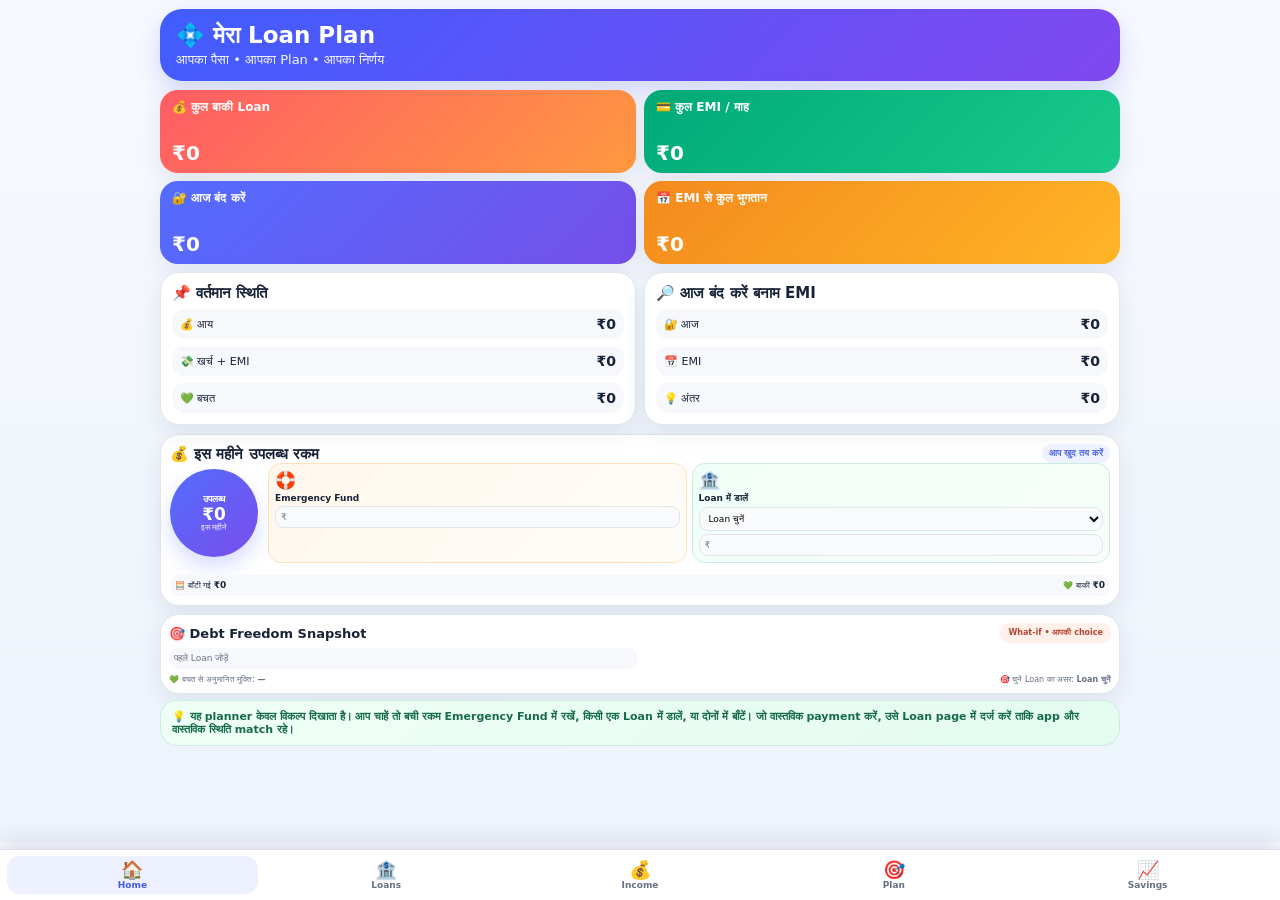
<file: index.html>
<!doctype html><html lang="hi"><head><meta charset="utf-8"><meta name="viewport" content="width=device-width,initial-scale=1"><title>मेरा Loan Plan</title><link rel="stylesheet" href="assets/style.css?v=7"></head><body><main class="wrap dashboard-page"><header class="top"><h1>💠 मेरा Loan Plan</h1><p>आपका पैसा • आपका Plan • आपका निर्णय</p></header><section class="dash" id="dash"></section><div class="dash-bottom"><section class="compact-section"><h2>📌 वर्तमान स्थिति</h2><div id="status"></div></section><section class="compact-section"><h2>🔎 आज बंद करें बनाम EMI</h2><div id="comparison"></div></section></div><section class="section surplus-section"><div class="section-head"><h2>💰 इस महीने उपलब्ध रकम</h2><span class="micro">आप खुद तय करें</span></div><div id="surplusWheel"></div></section><section class="freedom compact-freedom" id="freedom"></section><div class="tip" id="tip"></div></main><nav class="bottom-nav"><a class="active" href="index.html"><span class="ico">🏠</span>Home</a><a href="loans.html"><span class="ico">🏦</span>Loans</a><a href="income.html"><span class="ico">💰</span>Income</a><a href="plan.html"><span class="ico">🎯</span>Plan</a><a href="investment.html"><span class="ico">📈</span>Savings</a></nav><script src="assets/app.js?v=7"></script><script>
(function(){
 function render(){const s=LP.load(),items=LP.loans(s),close=LP.closeTotal(s),monthly=Math.max(0,LP.surplus(s));
 const cards=[['t1','💰 कुल बाकी Loan',close],['t2','💳 कुल EMI / माह',LP.emiTotal(s)],['t3','🔐 आज बंद करें',LP.closeTotal(s)],['t4','📅 EMI से कुल भुगतान',LP.futureTotal(s)]];
 document.getElementById('dash').innerHTML=cards.map(x=>`<div class="tile ${x[0]}"><small>${x[1]}</small><strong>${LP.money(x[2])}</strong></div>`).join('');
 document.getElementById('status').innerHTML=`<div class="summary compact-summary"><div>💰 आय<strong>${LP.money(LP.incomeTotal(s))}</strong></div><div>💸 खर्च + EMI<strong>${LP.money(LP.expenseTotal(s))}</strong></div><div>💚 बचत<strong>${LP.money(monthly)}</strong></div></div>`;
 const diff=Math.max(0,LP.futureTotal(s)-LP.closeTotal(s)); document.getElementById('comparison').innerHTML=`<div class="summary compact-summary"><div>🔐 आज<strong>${LP.money(LP.closeTotal(s))}</strong></div><div>📅 EMI<strong>${LP.money(LP.futureTotal(s))}</strong></div><div>💡 अंतर<strong>${LP.money(diff)}</strong></div></div>`;
 const alloc={emergency:num(s.settings.emergencyFund),loan:num(s.settings.surplusLoanAmount)}; const used=alloc.emergency+alloc.loan; const left=Math.max(0,monthly-used); const loanTarget=items.find(x=>x.id===s.settings.surplusLoanId);
 document.getElementById('surplusWheel').innerHTML=`<div class="money-wheel"><div class="wheel-center"><span>उपलब्ध</span><b>${LP.money(monthly)}</b><small>इस महीने</small></div><div class="wheel-options"><label class="wheel-item emergency"><span>🛟</span><b>Emergency Fund</b><input id="emergencyAlloc" type="number" min="0" max="${monthly}" value="${alloc.emergency||''}" placeholder="₹"></label><label class="wheel-item loan"><span>🏦</span><b>${loanTarget?LP.esc(loanTarget.name):'Loan में डालें'}</b><select id="loanTarget"><option value="">Loan चुनें</option>${items.map(x=>`<option value="${x.id}" ${loanTarget&&loanTarget.id===x.id?'selected':''}>${LP.esc(x.name)} • ${LP.money(LP.selected(x))}</option>`).join('')}</select><input id="loanAlloc" type="number" min="0" max="${monthly}" value="${alloc.loan||''}" placeholder="₹"></label></div><div class="allocation-result"><span>🧮 बाँटी गई <b>${LP.money(used)}</b></span><span>💚 बाकी <b>${LP.money(left)}</b></span></div></div>`;
 const saveAlloc=()=>{s.settings.emergencyFund=LP.num(document.getElementById('emergencyAlloc').value);s.settings.surplusLoanId=document.getElementById('loanTarget').value;s.settings.surplusLoanAmount=LP.num(document.getElementById('loanAlloc').value);LP.save(s);render()};
 ['emergencyAlloc','loanAlloc','loanTarget'].forEach(id=>document.getElementById(id).addEventListener('change',saveAlloc));
 let activeLoan=loanTarget, payoff=''; if(activeLoan&&alloc.loan>0){const d=LP.calcLoanPayoffDate(activeLoan,alloc.loan); payoff=d?`लगभग ${LP.dateText(d)} तक`:'EMI/interest के आधार पर अनुमान उपलब्ध नहीं';}
 const totalMonths=monthly>0&&close>0?Math.ceil(close/monthly):0; const d=new Date(); if(totalMonths)d.setMonth(d.getMonth()+totalMonths);
 document.getElementById('freedom').innerHTML=`<div class="freedom-head"><div class="freedom-title">🎯 Debt Freedom Snapshot</div><span class="goal-pill">What-if • आपकी choice</span></div><div class="roadmap-mini">${items.length?items.slice(0,4).map(x=>`<div><span>🏦 ${LP.esc(x.name)}</span><b>${LP.dateText(LP.endDate(x))}</b></div>`).join(''):'<div class="empty">पहले Loan जोड़ें</div>'}</div><div class="freedom-inline"><span>💚 बचत से अनुमानित मुक्ति: <b>${totalMonths?LP.dateText(d):'—'}</b></span><span>🎯 चुने Loan का असर: <b>${payoff||'Loan चुनें'}</b></span></div>`;
 document.getElementById('tip').innerHTML=`💡 यह planner केवल विकल्प दिखाता है। आप चाहें तो बची रकम Emergency Fund में रखें, किसी एक Loan में डालें, या दोनों में बाँटें। जो वास्तविक payment करें, उसे Loan page में दर्ज करें ताकि app और वास्तविक स्थिति match रहे।`;
 }
 function num(v){const n=Number(v);return Number.isFinite(n)&&n>0?n:0} render();window.addEventListener('pageshow',render);
})();</script></body></html>
</file>
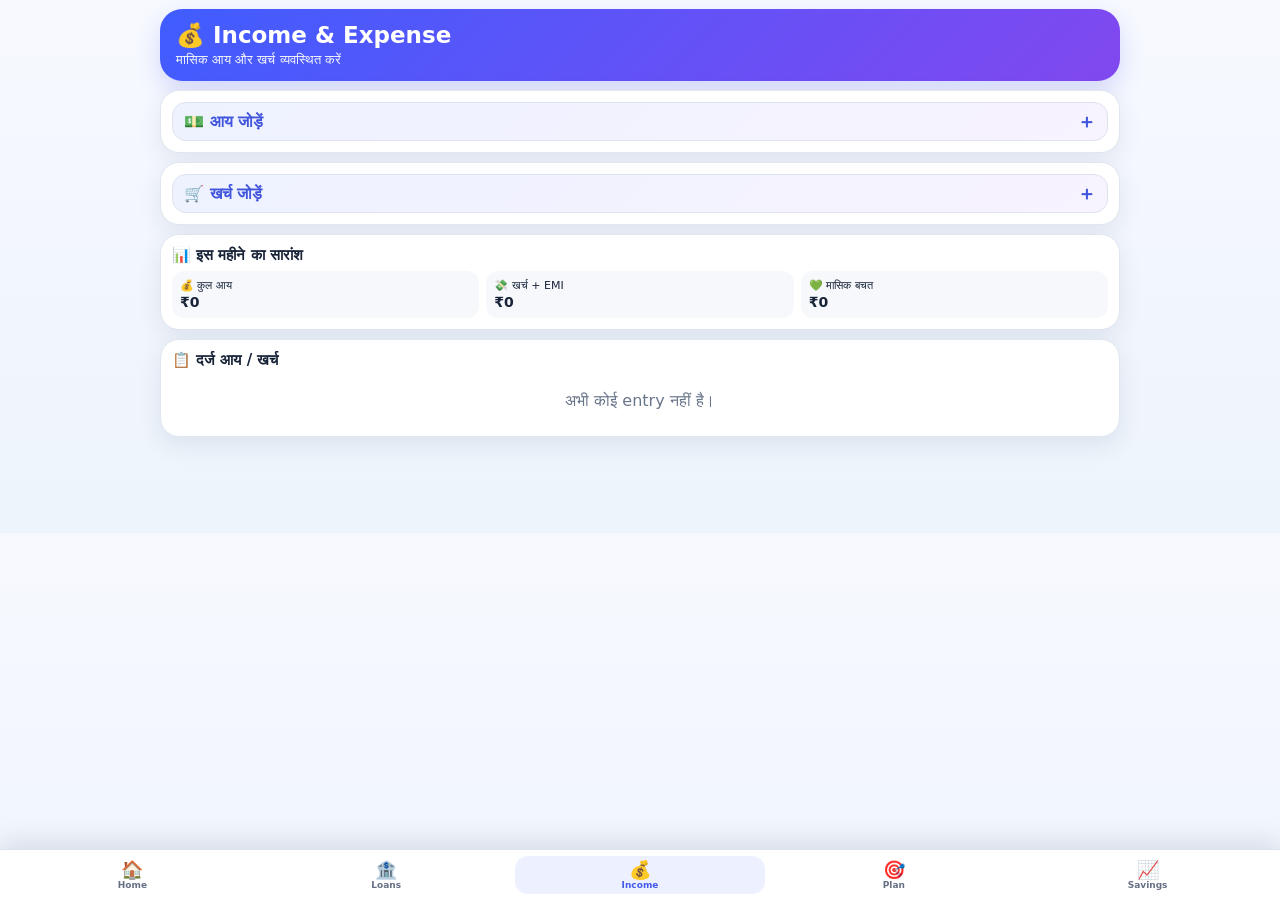
<file: income.html>
<!doctype html><html lang="hi"><head><meta charset="utf-8"><meta name="viewport" content="width=device-width,initial-scale=1"><title>Income & Expense • मेरा Loan Plan</title><link rel="stylesheet" href="assets/style.css?v=3"></head><body><main class="wrap"><header class="top"><h1>💰 Income & Expense</h1><p>मासिक आय और खर्च व्यवस्थित करें</p></header><section class="section"><button class="toggle" id="incToggle">💵 आय जोड़ें <span>＋</span></button><div class="collapsible" id="incBox"><form id="inc"><div class="grid"><div class="field"><label>आय का नाम</label><input id="inname" required placeholder="Salary"></div><div class="field"><label>मासिक राशि</label><input id="inamount" type="number" min="0" required placeholder="₹"></div><div class="field"><label>तारीख</label><input id="indate" type="date"></div></div><div class="actions"><button class="btn">➕ आय Save करें</button></div></form></div></section><section class="section"><button class="toggle" id="expToggle">🛒 खर्च जोड़ें <span>＋</span></button><div class="collapsible" id="expBox"><form id="exp"><div class="grid"><div class="field"><label>खर्च का नाम</label><input id="exname" required placeholder="किराया"></div><div class="field"><label>मासिक राशि</label><input id="examount" type="number" min="0" required placeholder="₹"></div><div class="field"><label>तारीख</label><input id="exdate" type="date"></div></div><div class="actions"><button class="btn">➕ खर्च Save करें</button></div></form></div></section><section class="section"><h2>📊 इस महीने का सारांश</h2><div id="summary"></div></section><section class="section"><h2>📋 दर्ज आय / खर्च</h2><div id="entries"></div></section></main><nav class="bottom-nav" aria-label="मुख्य नेविगेशन"><a href="index.html"><span class="ico">🏠</span>Home</a><a href="loans.html"><span class="ico">🏦</span>Loans</a><a class="active" href="income.html"><span class="ico">💰</span>Income</a><a href="plan.html"><span class="ico">🎯</span>Plan</a><a href="investment.html"><span class="ico">📈</span>Savings</a></nav><script src="assets/app.js?v=3"></script><script>let s=LP.load();const incBox=document.getElementById('incBox'),expBox=document.getElementById('expBox');document.getElementById('incToggle').onclick=()=>{incBox.classList.toggle('open');expBox.classList.remove('open')};document.getElementById('expToggle').onclick=()=>{expBox.classList.toggle('open');incBox.classList.remove('open')};function render(){document.getElementById('summary').innerHTML=`<div class="summary"><div>💰 कुल आय<strong>${LP.money(LP.incomeTotal(s))}</strong></div><div>💸 खर्च + EMI<strong>${LP.money(LP.expenseTotal(s))}</strong></div><div>💚 मासिक बचत<strong>${LP.money(LP.surplus(s))}</strong></div></div>`;const income=s.income.map(x=>`<div class="option-card">💵 ${LP.esc(x.name)} <b>${LP.money(x.amount)}</b><small>📅 ${LP.dateText(x.date)}</small></div>`).join('');const expense=s.expenses.map(x=>`<div class="option-card">🛒 ${LP.esc(x.name)} <b>${LP.money(x.amount)}</b><small>📅 ${LP.dateText(x.date)}</small></div>`).join('');document.getElementById('entries').innerHTML=(income+expense)||'<div class="empty">अभी कोई entry नहीं है।</div>'}document.getElementById('inc').onsubmit=e=>{e.preventDefault();s.income.push({id:LP.id(),name:inname.value.trim(),amount:LP.num(inamount.value),date:indate.value});LP.save(s);s=LP.load();e.target.reset();incBox.classList.remove('open');render()};document.getElementById('exp').onsubmit=e=>{e.preventDefault();s.expenses.push({id:LP.id(),name:exname.value.trim(),amount:LP.num(examount.value),date:exdate.value});LP.save(s);s=LP.load();e.target.reset();expBox.classList.remove('open');render()};render();</script></body></html>
</file>
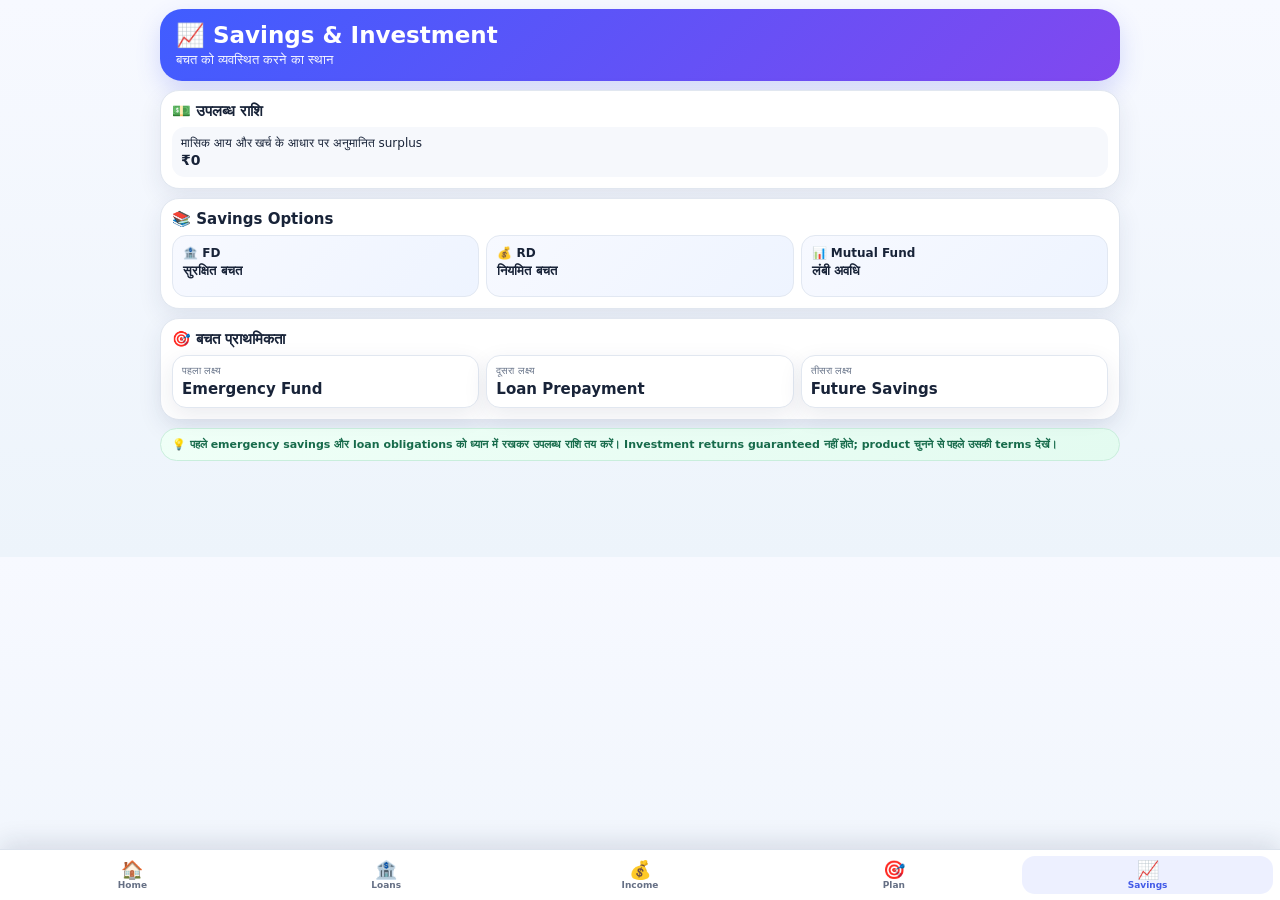
<file: investment.html>
<!doctype html><html lang="hi"><head><meta charset="utf-8"><meta name="viewport" content="width=device-width,initial-scale=1"><title>Savings • मेरा Loan Plan</title><link rel="stylesheet" href="assets/style.css?v=3"></head><body><main class="wrap"><header class="top"><h1>📈 Savings & Investment</h1><p>बचत को व्यवस्थित करने का स्थान</p></header><section class="section"><h2>💵 उपलब्ध राशि</h2><div class="option-card" id="surplus"></div></section><section class="section"><h2>📚 Savings Options</h2><div class="option-list"><div class="saving-card">🏦 FD<strong>सुरक्षित बचत</strong></div><div class="saving-card">💰 RD<strong>नियमित बचत</strong></div><div class="saving-card">📊 Mutual Fund<strong>लंबी अवधि</strong></div></div></section><section class="section"><h2>🎯 बचत प्राथमिकता</h2><div class="plan-stats"><div class="plan-stat"><small>पहला लक्ष्य</small><strong>Emergency Fund</strong></div><div class="plan-stat"><small>दूसरा लक्ष्य</small><strong>Loan Prepayment</strong></div><div class="plan-stat"><small>तीसरा लक्ष्य</small><strong>Future Savings</strong></div></div></section><div class="tip">💡 पहले emergency savings और loan obligations को ध्यान में रखकर उपलब्ध राशि तय करें। Investment returns guaranteed नहीं होते; product चुनने से पहले उसकी terms देखें।</div></main><nav class="bottom-nav" aria-label="मुख्य नेविगेशन"><a href="index.html"><span class="ico">🏠</span>Home</a><a href="loans.html"><span class="ico">🏦</span>Loans</a><a href="income.html"><span class="ico">💰</span>Income</a><a href="plan.html"><span class="ico">🎯</span>Plan</a><a class="active" href="investment.html"><span class="ico">📈</span>Savings</a></nav><script src="assets/app.js?v=3"></script><script>const s=LP.load();document.getElementById('surplus').innerHTML=`मासिक आय और खर्च के आधार पर अनुमानित surplus <b>${LP.money(LP.surplus(s))}</b>`;</script></body></html>
</file>
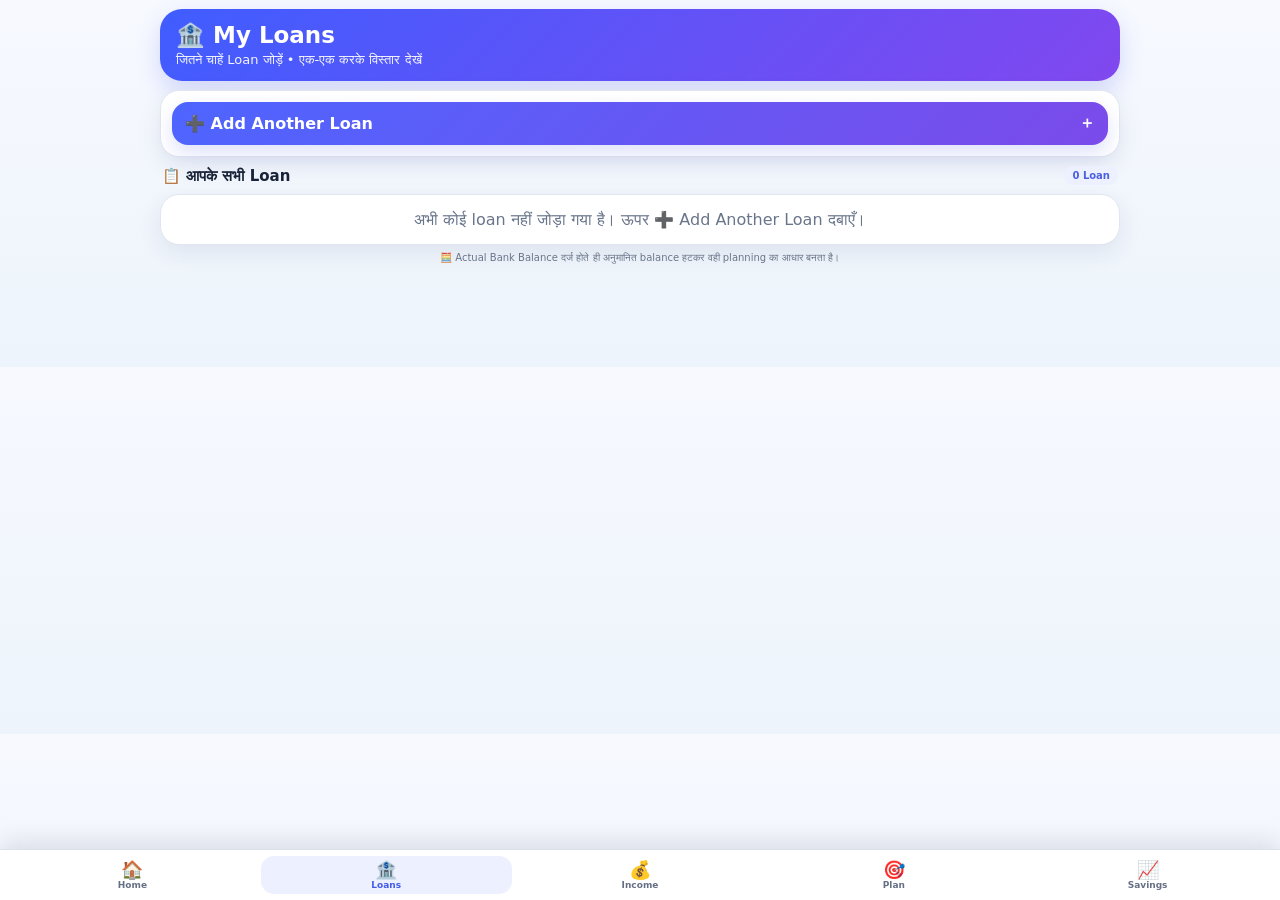
<file: loans.html>
<!doctype html><html lang="hi"><head><meta charset="utf-8"><meta name="viewport" content="width=device-width,initial-scale=1"><title>My Loans • मेरा Loan Plan</title><link rel="stylesheet" href="assets/style.css?v=7"></head><body><main class="wrap"><header class="top"><h1>🏦 My Loans</h1><p>जितने चाहें Loan जोड़ें • एक-एक करके विस्तार देखें</p></header><section class="section"><button class="add-loan-top" id="toggleForm">➕ Add Another Loan <span id="toggleIcon">＋</span></button><div class="collapsible" id="formBox"><form id="form"><div class="grid"><div class="field"><label>Loan Type</label><select id="type"><option value="Bank Loan">🏦 Bank Loan</option><option value="Personal Loan">👤 Personal Loan</option><option value="Home Loan">🏠 Home Loan</option><option value="Car Loan">🚗 Car Loan</option><option value="Gold Loan">🪙 Gold Loan</option><option value="Consumer Loan">🛒 Consumer Loan</option><option value="Mobile/Device Loan">📱 Mobile/Device Loan</option><option value="App Loan">📲 App Loan</option><option value="Education Loan">🎓 Education Loan</option><option value="Business Loan">💼 Business Loan</option><option value="Vehicle Loan">🛵 Vehicle Loan</option><option value="Other">✏️ Other</option></select></div><div class="field"><label>Bank / App / Loan Name</label><input id="name" required placeholder="जैसे SBI"></div><div class="field"><label>Loan Account / Reference</label><input id="account" placeholder="Optional"></div><div class="field"><label>App/Calculation Balance</label><input id="balance" type="number" min="0" required placeholder="₹"></div><div class="field"><label>🏦 Bank Actual Remaining Balance</label><input id="actual" type="number" min="0" placeholder="Bank app से देखकर भरें"></div><div class="field"><label>Monthly EMI / Payment</label><input id="emi" type="number" min="0" required placeholder="₹"></div><div class="field"><label>Remaining Months</label><input id="months" type="number" min="0" placeholder="महीने"></div><div class="field"><label>Annual Interest %</label><input id="rate" type="number" min="0" step="0.01" placeholder="जैसे 12"></div><div class="field"><label>Loan Start Date</label><input id="startDate" type="date"></div><div class="field"><label>Expected Loan End Date</label><input id="endDate" type="date"></div><div class="field"><label>EMI Due Day (हर माह)</label><input id="emiDueDay" type="number" min="1" max="31" placeholder="जैसे 5"></div><div class="field"><label>Last Actual Payment Date</label><input id="lastPaymentDate" type="date"></div><div class="field full"><label>🔔 Reminder</label><label class="switch-row"><input id="reminder" type="checkbox"><span>Due date reminder दिखाएँ</span></label></div></div><div class="actions"><button class="btn" type="submit">💾 Loan Save करें</button><button class="icon-btn" type="button" id="cancelEdit">✖️</button></div></form></div></section><div class="list-title"><h2>📋 आपके सभी Loan</h2><span class="badge" id="loanCount">0 Loan</span></div><div id="list"></div><p class="note">🧮 Actual Bank Balance दर्ज होते ही अनुमानित balance हटकर वही planning का आधार बनता है।</p></main><nav class="bottom-nav"><a href="index.html"><span class="ico">🏠</span>Home</a><a class="active" href="loans.html"><span class="ico">🏦</span>Loans</a><a href="income.html"><span class="ico">💰</span>Income</a><a href="plan.html"><span class="ico">🎯</span>Plan</a><a href="investment.html"><span class="ico">📈</span>Savings</a></nav><script src="assets/app.js?v=7"></script><script>
let s=LP.load(),editingId=null,editingKey=null;const form=document.getElementById('form'),box=document.getElementById('formBox');
function openForm(){box.classList.add('open');document.getElementById('toggleIcon').textContent='−'}
document.getElementById('toggleForm').onclick=()=>{box.classList.toggle('open');document.getElementById('toggleIcon').textContent=box.classList.contains('open')?'−':'＋'};
document.getElementById('cancelEdit').onclick=()=>{editingId=null;editingKey=null;form.reset();box.classList.remove('open');document.getElementById('toggleIcon').textContent='＋'};
function arr(k){return s[k]}
function fill(x){form.type.value=x.loanType||'Bank Loan';form.name.value=x.name||'';form.account.value=x.account||'';form.balance.value=x.balance||'';form.actual.value=x.bankActualBalance||x.actualForeclosure||'';form.emi.value=x.emi||'';form.months.value=x.months||'';form.rate.value=x.rate||'';form.startDate.value=x.startDate||'';form.endDate.value=x.endDate||'';form.emiDueDay.value=x.emiDueDay||'';form.lastPaymentDate.value=x.lastPaymentDate||'';form.reminder.checked=!!x.reminder}
function render(){const list=document.getElementById('list'),items=LP.loans(s);document.getElementById('loanCount').textContent=items.length+' Loan';list.innerHTML=items.length?items.map(LP.loanCard).join(''):'<div class="section empty">अभी कोई loan नहीं जोड़ा गया है। ऊपर ➕ Add Another Loan दबाएँ।</div>';list.querySelectorAll('.del').forEach(b=>b.onclick=()=>{const a=arr(b.dataset.key),i=a.findIndex(z=>z.id===b.dataset.id);if(i<0)return;if(!confirm('यह Loan हटाना है?'))return;a.splice(i,1);LP.save(s);s=LP.load();render()});list.querySelectorAll('.pay-btn').forEach(b=>b.onclick=()=>{const card=b.closest('.loan-card');const amount=LP.num(card.querySelector('.pay-amount').value);const date=card.querySelector('.pay-date').value||new Date().toISOString().slice(0,10);if(!amount)return;const a=arr(b.dataset.key),x=a.find(z=>z.id===b.dataset.id);if(!x)return;const base=LP.actualBalance(x)>0?LP.actualBalance(x):LP.current(x);const newBal=Math.max(0,base-amount);if(LP.actualBalance(x)>0)x.bankActualBalance=newBal;else x.balance=newBal;x.lastPaymentDate=date;x.lastPaymentAmount=amount;x.paymentHistory=Array.isArray(x.paymentHistory)?x.paymentHistory:[];x.paymentHistory.push({amount,date});LP.save(s);s=LP.load();render()});list.querySelectorAll('.edit').forEach(b=>b.onclick=()=>{const x=arr(b.dataset.key).find(z=>z.id===b.dataset.id);if(!x)return;editingId=x.id;editingKey=b.dataset.key;fill(x);openForm();window.scrollTo({top:0,behavior:'smooth'})})}
form.onsubmit=e=>{e.preventDefault();const type=form.type.value;let key=(type==='Bank Loan'||type==='Home Loan'||type==='Car Loan'||type==='Gold Loan'||type==='Personal Loan'||type==='Education Loan'||type==='Business Loan'||type==='Vehicle Loan'||type==='Consumer Loan'||type==='Other'||type==='Mobile/Device Loan')?'banks':type==='App Loan'?'apps':'others';const actual=LP.num(form.actual.value);const obj={id:editingId||LP.id(),loanType:type,name:form.name.value.trim(),account:form.account.value.trim(),balance:LP.num(form.balance.value),bankActualBalance:actual,actualForeclosure:actual,emi:LP.num(form.emi.value),months:LP.num(form.months.value),rate:LP.num(form.rate.value),startDate:form.startDate.value,endDate:form.endDate.value,emiDueDay:LP.num(form.emiDueDay.value),lastPaymentDate:form.lastPaymentDate.value,reminder:form.reminder.checked};if(editingId&&editingKey===key){const a=arr(key),i=a.findIndex(x=>x.id===editingId);if(i>=0)a[i]=obj}else{if(editingId&&editingKey!==key){const old=arr(editingKey),i=old.findIndex(x=>x.id===editingId);if(i>=0)old.splice(i,1)}arr(key).push(obj)}LP.save(s);s=LP.load();editingId=null;editingKey=null;form.reset();box.classList.remove('open');document.getElementById('toggleIcon').textContent='＋';render()};render();
</script></body></html>
</file>
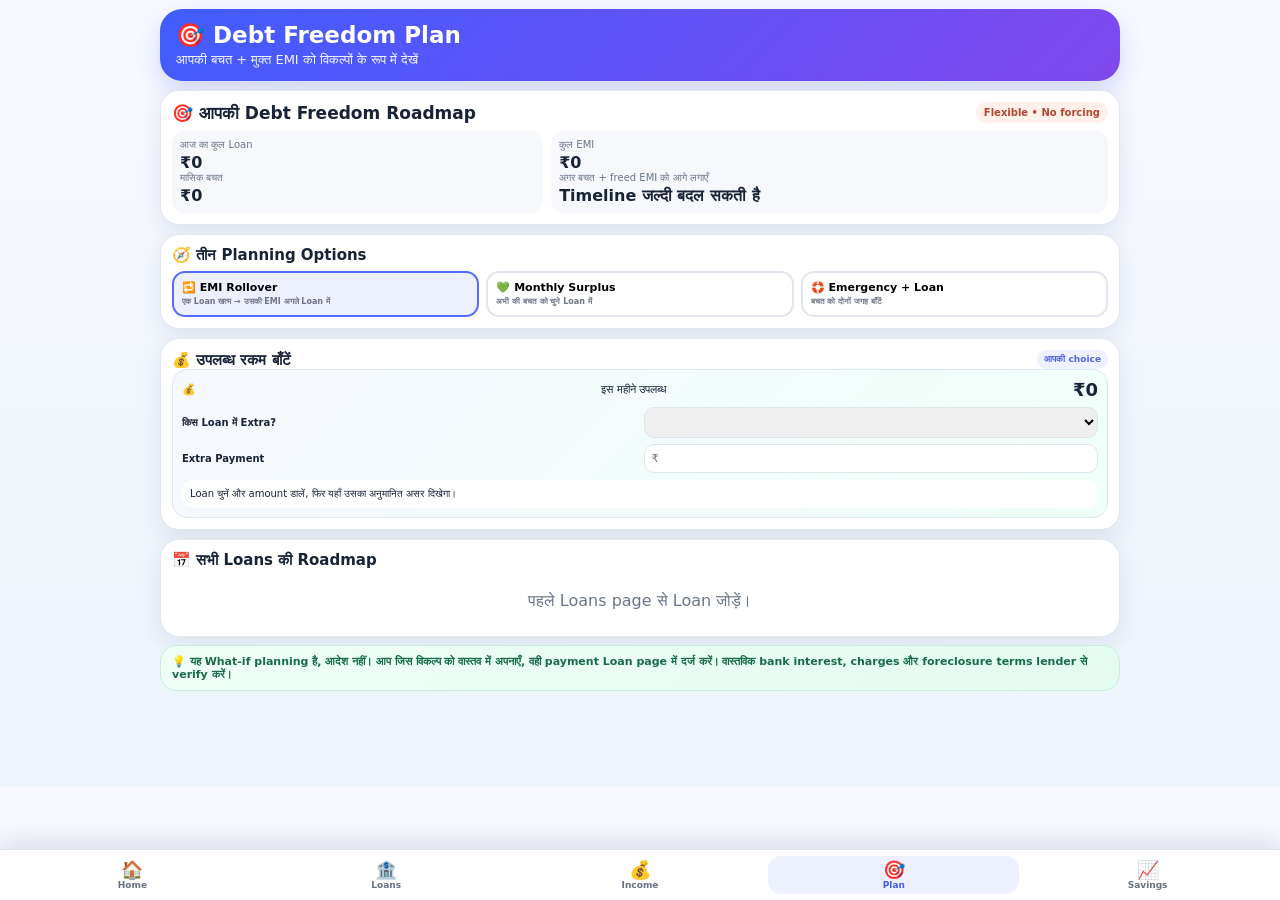
<file: plan.html>
<!doctype html><html lang="hi"><head><meta charset="utf-8"><meta name="viewport" content="width=device-width,initial-scale=1"><title>Debt Freedom Plan • मेरा Loan Plan</title><link rel="stylesheet" href="assets/style.css?v=7"></head><body><main class="wrap"><header class="top"><h1>🎯 Debt Freedom Plan</h1><p>आपकी बचत + मुक्त EMI को विकल्पों के रूप में देखें</p></header><section class="freedom" id="planHero"></section><section class="section"><h2>🧭 तीन Planning Options</h2><div class="strategy-grid"><button class="strategy active" data-mode="rollover">🔁 EMI Rollover<small>एक Loan खत्म → उसकी EMI अगले Loan में</small></button><button class="strategy" data-mode="surplus">💚 Monthly Surplus<small>अभी की बचत को चुने Loan में</small></button><button class="strategy" data-mode="split">🛟 Emergency + Loan<small>बचत को दोनों जगह बाँटें</small></button></div></section><section class="section"><div class="section-head"><h2>💰 उपलब्ध रकम बाँटें</h2><span class="micro">आपकी choice</span></div><div id="planner"></div></section><section class="section"><h2>📅 सभी Loans की Roadmap</h2><div id="roadmap"></div></section><div class="tip">💡 यह What-if planning है, आदेश नहीं। आप जिस विकल्प को वास्तव में अपनाएँ, वही payment Loan page में दर्ज करें। वास्तविक bank interest, charges और foreclosure terms lender से verify करें।</div></main><nav class="bottom-nav"><a href="index.html"><span class="ico">🏠</span>Home</a><a href="loans.html"><span class="ico">🏦</span>Loans</a><a href="income.html"><span class="ico">💰</span>Income</a><a class="active" href="plan.html"><span class="ico">🎯</span>Plan</a><a href="investment.html"><span class="ico">📈</span>Savings</a></nav><script src="assets/app.js?v=7"></script><script>
const s=LP.load();let mode='rollover';
function render(){const items=LP.loans(s),saving=Math.max(0,LP.surplus(s)),emi=LP.emiTotal(s),close=LP.closeTotal(s);let targetId=s.settings.surplusLoanId||'';document.getElementById('planHero').innerHTML=`<div class="freedom-head"><div class="freedom-title">🎯 आपकी Debt Freedom Roadmap</div><span class="goal-pill">Flexible • No forcing</span></div><div class="freedom-grid"><div class="freedom-stat"><small>आज का कुल Loan</small><strong>${LP.money(close)}</strong><small>मासिक बचत</small><strong>${LP.money(saving)}</strong></div><div class="freedom-stat"><small>कुल EMI</small><strong>${LP.money(emi)}</strong><small>अगर बचत + freed EMI को आगे लगाएँ</small><strong>Timeline जल्दी बदल सकती है</strong></div></div>`;
document.getElementById('planner').innerHTML=`<div class="planner-box"><div class="planner-amount">💰 <span>इस महीने उपलब्ध</span><b>${LP.money(saving)}</b></div><div class="planner-row"><label>किस Loan में Extra?</label><select id="target">${items.length?'<option value="">Loan चुनें</option>':''}${items.map(x=>`<option value="${x.id}" ${targetId===x.id?'selected':''}>${LP.esc(x.name)} • ${LP.money(LP.selected(x))}</option>`).join('')}</select></div><div class="planner-row"><label>Extra Payment</label><input id="extra" type="number" min="0" value="${s.settings.surplusLoanAmount||''}" placeholder="₹"></div><div class="planner-result" id="result"></div></div>`;
const result=document.getElementById('result');const target=items.find(x=>x.id===targetId);const extra=LP.num(s.settings.surplusLoanAmount);if(target&&extra){const d=LP.calcLoanPayoffDate(target,extra);result.innerHTML=`<div>🎯 <b>${LP.esc(target.name)}</b> में ${LP.money(extra)} extra डालने पर</div><strong>${d?LP.dateText(d):'अनुमान उपलब्ध नहीं'}</strong><small>यह अनुमान है; actual bank schedule अलग हो सकता है।</small>`}else result.innerHTML='Loan चुनें और amount डालें, फिर यहाँ उसका अनुमानित असर दिखेगा।';
['target','extra'].forEach(id=>document.getElementById(id).addEventListener('change',()=>{s.settings.surplusLoanId=document.getElementById('target').value;s.settings.surplusLoanAmount=LP.num(document.getElementById('extra').value);LP.save(s);render()}));
document.getElementById('roadmap').innerHTML=items.length?items.map(x=>`<div class="road-card"><div><b>🏦 ${LP.esc(x.name)}</b><small>${LP.esc(x.loanType||'Loan')} • EMI ${LP.money(LP.emi(x))}</small></div><div><span>अभी: ${LP.money(LP.selected(x))}</span><b>${LP.dateText(LP.endDate(x))}</b></div></div>`).join(''):'<div class="empty">पहले Loans page से Loan जोड़ें।</div>';
}
render();
</script></body></html>
</file>
<file: assets/style.css>
:root{--bg:#eef4ff;--text:#182338;--muted:#69758a;--card:#fff;--line:#e1e7f0;--blue:#4b63ff;--purple:#7b4cf0;--green:#08b57a;--orange:#ff9a1f;--red:#ff5d66;--shadow:0 8px 24px rgba(32,49,86,.09)}
*{box-sizing:border-box}html{scroll-behavior:smooth}body{margin:0;background:linear-gradient(180deg,#f7f9ff 0,#edf4fb 100%);color:var(--text);font-family:system-ui,-apple-system,"Segoe UI","Noto Sans Devanagari",Roboto,sans-serif;padding-bottom:82px}button,input,select{font:inherit}button{cursor:pointer}.wrap{width:100%;max-width:980px;margin:0 auto;padding:9px 10px 14px}.top{color:#fff;background:linear-gradient(135deg,#405dff,#8148ef);border-radius:22px;padding:13px 16px;margin-bottom:9px;box-shadow:0 10px 25px rgba(69,83,235,.2)}.top h1{margin:0;font-size:23px;line-height:1.15;font-weight:900}.top p{margin:4px 0 0;font-size:13px;opacity:.94}.dash{display:grid;grid-template-columns:repeat(2,minmax(0,1fr));gap:8px}.tile{min-height:83px;border-radius:18px;padding:10px 12px;color:#fff;display:flex;flex-direction:column;justify-content:space-between;box-shadow:var(--shadow)}.tile small{font-size:12px;font-weight:800;line-height:1.2}.tile strong{font-size:20px;line-height:1;font-weight:900}.t1{background:linear-gradient(135deg,#ff5c65,#ff9940)}.t2{background:linear-gradient(135deg,#00aa78,#19c98a)}.t3{background:linear-gradient(135deg,#536cff,#754fe9)}.t4{background:linear-gradient(135deg,#f48a1e,#ffb526)}
.dash-bottom{display:grid;grid-template-columns:1fr 1fr;gap:8px;margin-top:8px}.compact-section,.section,.freedom{background:var(--card);border:1px solid var(--line);border-radius:19px;padding:11px;box-shadow:var(--shadow)}.section{margin-top:9px}.compact-section h2,.section h2{font-size:15px;margin:0 0 7px;font-weight:900}.summary{display:grid;grid-template-columns:repeat(3,minmax(0,1fr));gap:7px}.summary>div{background:#f6f8fc;border-radius:12px;padding:8px;font-size:11px}.summary strong{display:block;margin-top:2px;font-size:14px}.compact-section .summary{grid-template-columns:1fr}.compact-section .summary>div{display:flex;justify-content:space-between;align-items:center;padding:7px 8px}.compact-section .summary strong{margin:0}.freedom{margin-top:8px}.freedom-head{display:flex;align-items:center;justify-content:space-between;gap:8px}.freedom-title{font-size:17px;font-weight:900}.goal-pill{font-size:10px;font-weight:900;color:#b24732;background:#fff0ea;border-radius:999px;padding:5px 8px;white-space:nowrap}.freedom-grid{display:grid;grid-template-columns:1fr 1.5fr;gap:8px;margin-top:8px}.freedom-stat{background:#f6f8fc;border-radius:13px;padding:8px}.freedom-stat small{display:block;color:var(--muted);font-size:10px}.freedom-stat strong{display:block;font-size:16px;margin-top:2px}.progress-label{display:flex;justify-content:space-between;font-size:11px;font-weight:900;margin-bottom:5px}.progress{height:10px;background:#e4e9f2;border-radius:99px;overflow:hidden}.progress i{display:block;height:100%;background:linear-gradient(90deg,#13b879,#63dcae);border-radius:99px}.freedom-foot{display:flex;justify-content:space-between;gap:5px;margin-top:5px;font-size:9px;color:var(--muted)}.tip{margin-top:8px;background:linear-gradient(135deg,#effff7,#e3fbf0);border:1px solid #c9eedc;border-radius:17px;padding:9px 11px;color:#176b4b;font-size:11px;font-weight:700}.note{color:var(--muted);font-size:10px;text-align:center;margin:7px 0}.empty{text-align:center;color:var(--muted);padding:15px}.toggle{width:100%;border:1px solid #dce3ef;background:linear-gradient(135deg,#eef2ff,#f7f3ff);color:#4055dc;border-radius:14px;padding:9px 11px;text-align:left;font-weight:900;display:flex;justify-content:space-between;align-items:center}.toggle span{font-size:19px;line-height:1}.collapsible{display:none;margin-top:8px}.collapsible.open{display:block}.grid{display:grid;grid-template-columns:repeat(2,minmax(0,1fr));gap:8px}.field label{display:block;font-size:11px;font-weight:900;margin-bottom:4px}.field input,.field select{width:100%;border:1px solid #dfe5ed;border-radius:12px;background:#fff;padding:9px 10px;font-size:13px;outline:none}.field input:focus,.field select:focus{border-color:var(--blue);box-shadow:0 0 0 3px rgba(75,99,255,.1)}.actions{display:flex;gap:7px;align-items:center;margin-top:9px}.btn{border:0;border-radius:13px;padding:9px 13px;background:linear-gradient(135deg,#536dfe,#7650e9);color:#fff;font-weight:900;font-size:13px}.icon-btn{width:34px;height:34px;border:1px solid var(--line);background:#fff;border-radius:10px}.icon-btn.danger{color:var(--red)}.list-title{display:flex;align-items:center;justify-content:space-between;margin:9px 2px 0}.list-title h2{font-size:15px;margin:0;font-weight:900}.badge{font-size:10px;font-weight:900;color:#4c5fe0;background:#edf0ff;border-radius:999px;padding:4px 8px}.loan-card{background:#fff;border:1px solid var(--line);border-radius:17px;margin-top:8px;padding:9px;box-shadow:var(--shadow)}.loan-head{display:flex;justify-content:space-between;gap:7px;align-items:flex-start}.loan-head h3{font-size:15px;margin:3px 0 1px}.loan-head small{font-size:9px;color:var(--muted)}.pill{display:inline-block;font-size:9px;font-weight:900;padding:3px 7px;border-radius:99px;background:#edf0ff;color:#5367e9}.pill.app{background:#fff1e4;color:#d87519}.pill.other{background:#e8f8f1;color:#13875c}.loan-actions{display:flex;gap:4px}.amount-grid{display:grid;grid-template-columns:repeat(3,1fr);gap:5px;margin-top:7px}.amount-grid>div{background:#f6f8fc;border-radius:11px;padding:7px}.amount-grid small{display:block;color:var(--muted);font-size:9px}.amount-grid strong{display:block;font-size:13px;margin-top:1px}.compare{margin-top:7px;background:#f7f8ff;border-radius:12px;padding:8px}.compare-title{font-size:10px;font-weight:900;margin-bottom:5px}.choices{display:grid;grid-template-columns:1fr 1fr;gap:5px}.choice{border:2px solid #e1e5ef;background:#fff;border-radius:11px;padding:7px;text-align:left;min-height:48px}.choice span{display:block;font-size:9px;color:var(--muted)}.choice b{display:block;font-size:12px;margin-top:2px}.choice.selected{border-color:#536dfe;background:#edf0ff}.final{display:flex;justify-content:space-between;gap:5px;align-items:center;margin-top:5px;padding:7px;border-radius:10px;background:#eafff5;border:1px solid #c1ead7;font-size:10px}.final b{color:#08784e}.mini{margin-top:4px;font-size:9px;color:var(--muted)}.option-card{background:#f6f8fc;border-radius:13px;padding:9px;font-size:12px}.option-card b{display:block;font-size:14px;margin-top:2px}.option-list{display:grid;grid-template-columns:repeat(3,1fr);gap:7px}.saving-card{background:linear-gradient(135deg,#f7f9ff,#eef4ff);border:1px solid #e2e8f2;border-radius:14px;padding:10px;min-height:62px;font-size:12px;font-weight:800}.saving-card strong{display:block;margin-top:3px;font-size:13px}.plan-stats{display:grid;grid-template-columns:repeat(3,1fr);gap:7px}.plan-stat{background:#fff;border:1px solid var(--line);border-radius:14px;padding:9px;box-shadow:var(--shadow)}.plan-stat small{display:block;color:var(--muted);font-size:10px}.plan-stat strong{display:block;font-size:15px;margin-top:3px}.bottom-nav{position:fixed!important;left:0!important;right:0!important;bottom:0!important;z-index:99999!important;width:100%!important;display:grid!important;grid-template-columns:repeat(5,1fr)!important;gap:3px!important;margin:0!important;padding:6px 7px calc(6px + env(safe-area-inset-bottom))!important;background:rgba(255,255,255,.98)!important;backdrop-filter:blur(14px);-webkit-backdrop-filter:blur(14px);border-top:1px solid #dce3ed!important;box-shadow:0 -7px 24px rgba(22,37,65,.12)!important}.bottom-nav a{display:flex!important;flex-direction:column!important;align-items:center!important;justify-content:center!important;min-width:0!important;text-decoration:none!important;color:#667085!important;border-radius:13px!important;padding:4px 2px!important;font-size:9px!important;font-weight:900!important;line-height:1.05!important}.bottom-nav a .ico{display:block!important;font-size:18px!important;line-height:19px!important;margin-bottom:2px!important}.bottom-nav a.active{color:#435be8!important;background:#edf0ff!important}.bottom-nav a:active{transform:scale(.97)}
@media(max-width:600px){.wrap{padding:8px 8px 12px}.top{border-radius:20px;padding:12px 14px}.top h1{font-size:21px}.top p{font-size:12px}.tile{min-height:78px;padding:9px 10px}.tile small{font-size:10px}.tile strong{font-size:18px}.dash-bottom{gap:6px}.compact-section{padding:9px}.compact-section h2{font-size:12px}.compact-section .summary>div{font-size:10px}.compact-section .summary strong{font-size:12px}.freedom{padding:9px}.freedom-title{font-size:15px}.goal-pill{font-size:9px}.grid{gap:7px}.section{padding:10px}.option-list{grid-template-columns:1fr 1fr}.bottom-nav a{font-size:9px}}
@media(max-width:390px){body{padding-bottom:78px}.top h1{font-size:19px}.top p{font-size:11px}.dash{gap:6px}.tile{min-height:73px;padding:8px}.tile strong{font-size:16px}.dash-bottom{grid-template-columns:1fr 1fr}.freedom-grid{grid-template-columns:1fr}.plan-stats{grid-template-columns:1fr 1fr}.plan-stats .plan-stat:last-child{grid-column:1/-1}.bottom-nav{padding-top:5px!important}.bottom-nav a .ico{font-size:17px}}
/* v7 final compact / planning UI */
.section-head{display:flex;justify-content:space-between;align-items:center;gap:8px}.section-head h2{margin:0}.micro{font-size:9px;font-weight:900;color:#5266df;background:#eef1ff;border-radius:999px;padding:4px 7px}.add-loan-top{width:100%;border:0;border-radius:16px;padding:11px 13px;background:linear-gradient(135deg,#4e65ff,#7b4bea);color:#fff;font-weight:900;display:flex;justify-content:space-between;align-items:center;box-shadow:0 8px 18px rgba(77,95,232,.18)}.switch-row{display:flex!important;align-items:center;gap:8px;background:#f6f8fc;border-radius:12px;padding:9px;font-size:12px!important}.switch-row input{width:18px!important;height:18px}.field.full{grid-column:1/-1}.compact-loan{padding:8px}.loan-summary-row{display:flex;justify-content:space-between;align-items:center;gap:7px}.loan-main{min-width:0}.loan-main h3{margin:2px 0;font-size:14px}.loan-mini{display:flex;gap:7px;flex-wrap:wrap;color:#657187;font-size:9px}.loan-mini span{white-space:nowrap}.loan-details{margin-top:6px}.loan-details summary{font-size:10px;font-weight:900;color:#4b60dc;cursor:pointer;list-style:none}.loan-details summary::-webkit-details-marker{display:none}.loan-details summary:before{content:'＋ ';}.loan-details[open] summary:before{content:'− '}.loan-meta{display:flex;flex-wrap:wrap;gap:6px;margin-top:6px;font-size:9px;color:#6a7485}.actual-only,.estimated-only{display:flex;align-items:center;justify-content:space-between;gap:8px;padding:7px;border-radius:10px;background:#fff}.actual-only{background:#eafff5;border:1px solid #bfe8d5;color:#08784e}.estimated-only{background:#f3f5ff;border:1px solid #dfe4ff;color:#4358d9}.estimated-only small{display:block;color:#7a8495;font-weight:600;font-size:8px}.compact-compare{padding:6px}.money-wheel{position:relative;display:grid;grid-template-columns:125px 1fr;gap:9px;align-items:center}.wheel-center{width:118px;height:118px;border-radius:50%;display:flex;flex-direction:column;justify-content:center;align-items:center;background:linear-gradient(135deg,#536dfe,#7a4deb);color:#fff;box-shadow:0 10px 20px rgba(75,99,255,.22);text-align:center}.wheel-center span{font-size:9px;font-weight:800}.wheel-center b{font-size:21px;line-height:1.1}.wheel-center small{font-size:8px;opacity:.9}.wheel-options{display:grid;grid-template-columns:1fr 1fr;gap:7px}.wheel-item{display:flex;flex-direction:column;gap:3px;border:1px solid #e2e7f0;border-radius:13px;padding:8px;background:#fff}.wheel-item>span{font-size:20px}.wheel-item b{font-size:10px}.wheel-item input,.wheel-item select{width:100%;border:1px solid #dfe5ed;border-radius:9px;padding:6px;font-size:10px;background:#f9fafc}.wheel-item.emergency{background:linear-gradient(135deg,#fff7ed,#fffdf8);border-color:#ffe0bb}.wheel-item.loan{background:linear-gradient(135deg,#effff7,#f8fffb);border-color:#c9eedc}.allocation-result{grid-column:1/-1;display:flex;justify-content:space-between;margin-top:6px;padding:7px 9px;border-radius:10px;background:#f6f8fc;font-size:9px}.allocation-result b{font-size:11px}.roadmap-mini{display:grid;grid-template-columns:repeat(2,1fr);gap:5px;margin-top:7px}.roadmap-mini>div,.road-card{display:flex;justify-content:space-between;gap:6px;align-items:center;padding:6px 7px;border-radius:10px;background:#f6f8fc;font-size:9px}.roadmap-mini b,.road-card b{font-size:9px}.freedom-inline{display:flex;justify-content:space-between;gap:8px;margin-top:6px;font-size:9px;color:#667085}.strategy-grid{display:grid;grid-template-columns:repeat(3,1fr);gap:7px}.strategy{border:2px solid #e1e5ef;background:#fff;border-radius:13px;padding:8px;text-align:left;font-weight:900;font-size:11px}.strategy small{display:block;color:#6c7687;font-size:8px;margin-top:3px;font-weight:600}.strategy.active{border-color:#536dfe;background:#edf0ff}.planner-box{background:linear-gradient(135deg,#f6f8ff,#f0fff8);border:1px solid #dfe7f2;border-radius:15px;padding:9px}.planner-amount{display:flex;align-items:center;justify-content:space-between;font-size:11px;margin-bottom:7px}.planner-amount b{font-size:18px}.planner-row{display:grid;grid-template-columns:1fr 1fr;gap:7px;align-items:center;margin-top:6px}.planner-row label{font-size:10px;font-weight:900}.planner-row input,.planner-row select{width:100%;border:1px solid #dfe5ed;border-radius:10px;padding:7px;font-size:11px}.planner-result{margin-top:7px;background:#fff;border-radius:11px;padding:8px;font-size:10px}.planner-result strong{display:block;font-size:15px;color:#08784e;margin-top:2px}.planner-result small{display:block;color:#788294;font-size:8px;margin-top:3px}.road-card{margin-top:6px;background:#fff;border:1px solid #e3e7ef}.road-card>div:first-child{display:flex;flex-direction:column;gap:2px}.road-card small{font-size:8px;color:#7b8594}.road-card>div:last-child{text-align:right}.road-card span{display:block;font-size:8px;color:#707a8a}.dashboard-page .surplus-section{padding:9px}.dashboard-page .tip{margin-top:6px}.dashboard-page .compact-freedom{padding:8px}.dashboard-page .compact-freedom .freedom-title{font-size:13px}.dashboard-page .compact-freedom .goal-pill{font-size:8px}.dashboard-page .freedom-inline{font-size:8px}.dashboard-page .roadmap-mini{margin-top:5px}.dashboard-page .roadmap-mini>div{padding:5px}.dashboard-page .money-wheel{grid-template-columns:92px 1fr;gap:6px}.dashboard-page .wheel-center{width:88px;height:88px}.dashboard-page .wheel-center b{font-size:17px}.dashboard-page .wheel-options{gap:5px}.dashboard-page .wheel-item{padding:6px}.dashboard-page .wheel-item>span{font-size:17px}.dashboard-page .wheel-item b{font-size:9px}.dashboard-page .wheel-item input,.dashboard-page .wheel-item select{padding:5px;font-size:9px}.dashboard-page .allocation-result{font-size:8px;padding:5px}.dashboard-page .allocation-result b{font-size:9px}
@media(max-width:390px){.money-wheel{grid-template-columns:78px 1fr}.wheel-center{width:74px;height:74px}.wheel-center b{font-size:15px}.strategy-grid{grid-template-columns:1fr 1fr}.strategy:last-child{grid-column:1/-1}.planner-row{grid-template-columns:1fr}.roadmap-mini{grid-template-columns:1fr}.freedom-inline{flex-direction:column;gap:3px}.dashboard-page .money-wheel{grid-template-columns:76px 1fr}.dashboard-page .wheel-center{width:73px;height:73px}.dashboard-page .wheel-center b{font-size:14px}.dashboard-page .wheel-item{padding:5px}.dashboard-page .wheel-item>span{font-size:15px}}
.payment-box{margin-top:7px;padding:7px;border-radius:11px;background:#fff;border:1px dashed #d9dfeb}.payment-box>b{font-size:9px}.payment-row{display:grid;grid-template-columns:1fr 1fr auto;gap:5px;margin-top:5px}.payment-row input{border:1px solid #dfe5ed;border-radius:9px;padding:6px;font-size:9px;min-width:0}.pay-btn{border:0;border-radius:9px;padding:6px 9px;background:#08784e;color:#fff;font-size:9px;font-weight:900}@media(max-width:390px){.payment-row{grid-template-columns:1fr 1fr}.pay-btn{grid-column:1/-1}}
</file>
